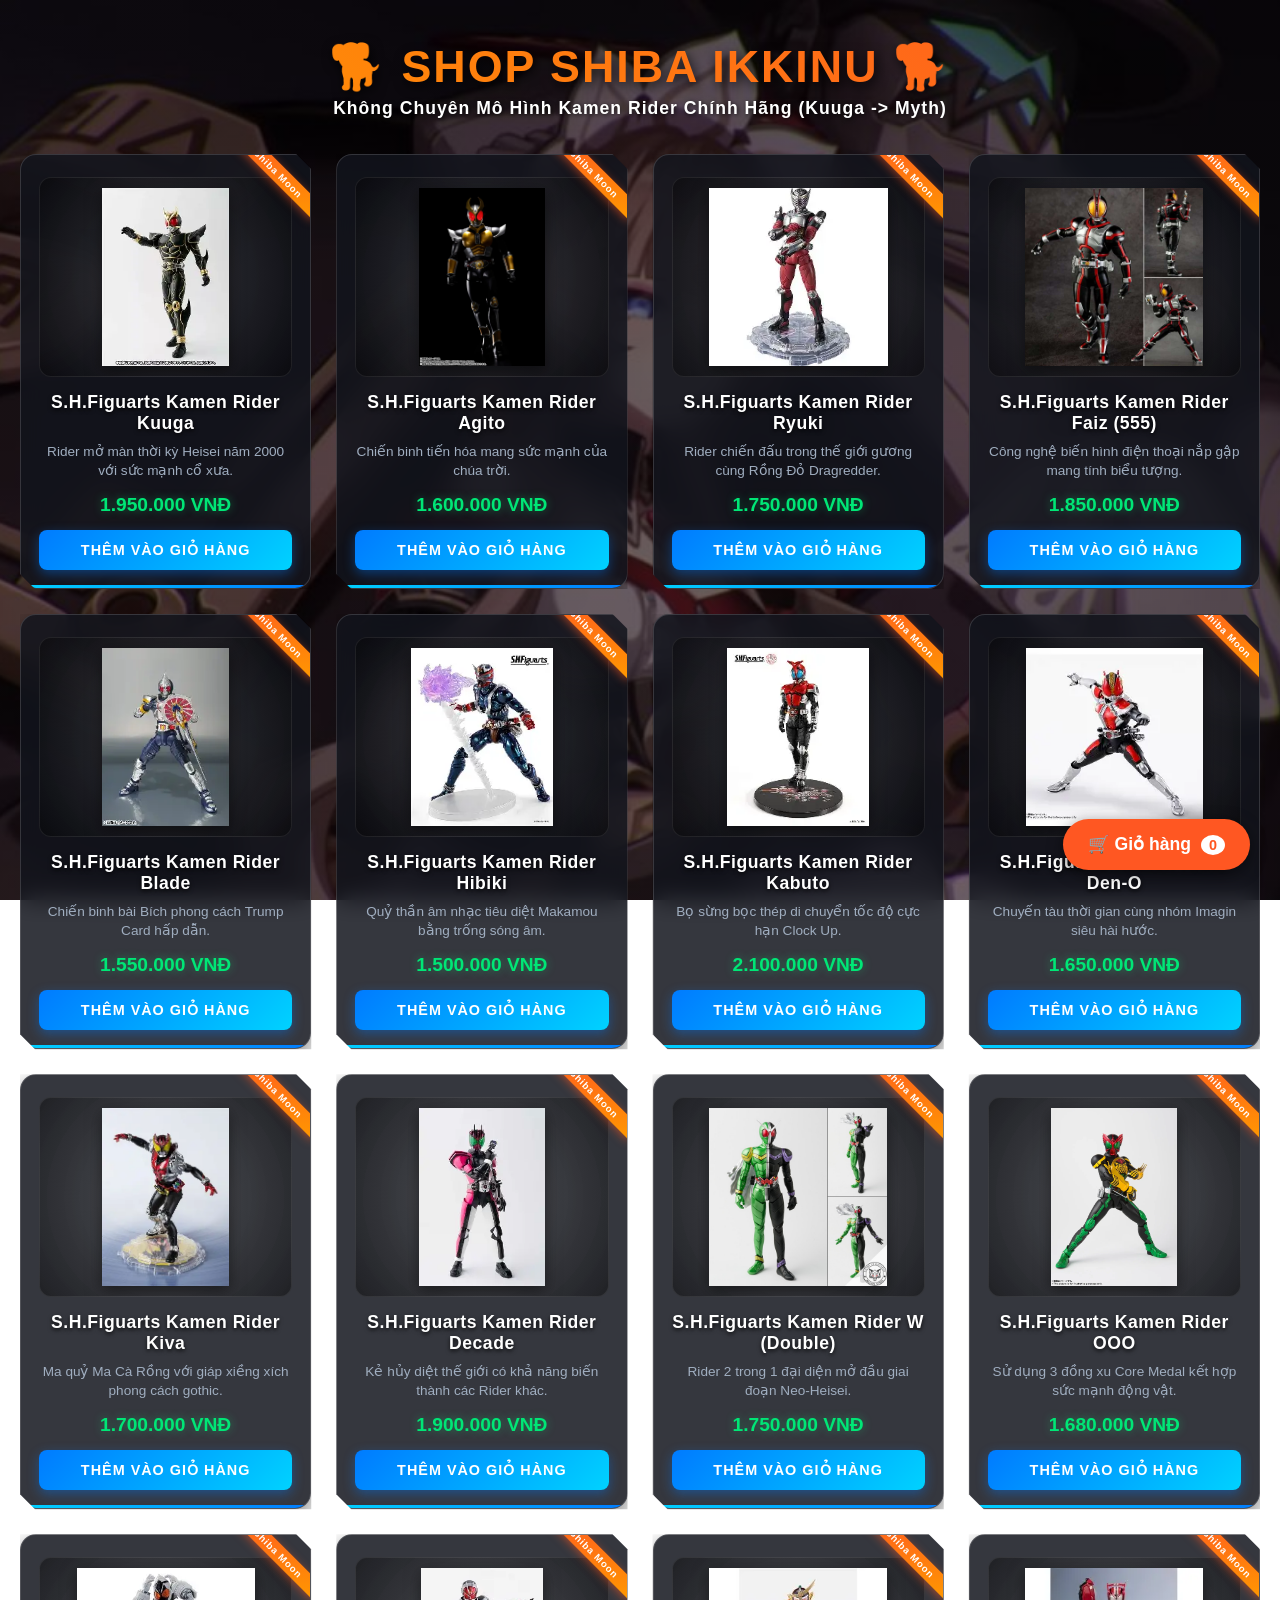
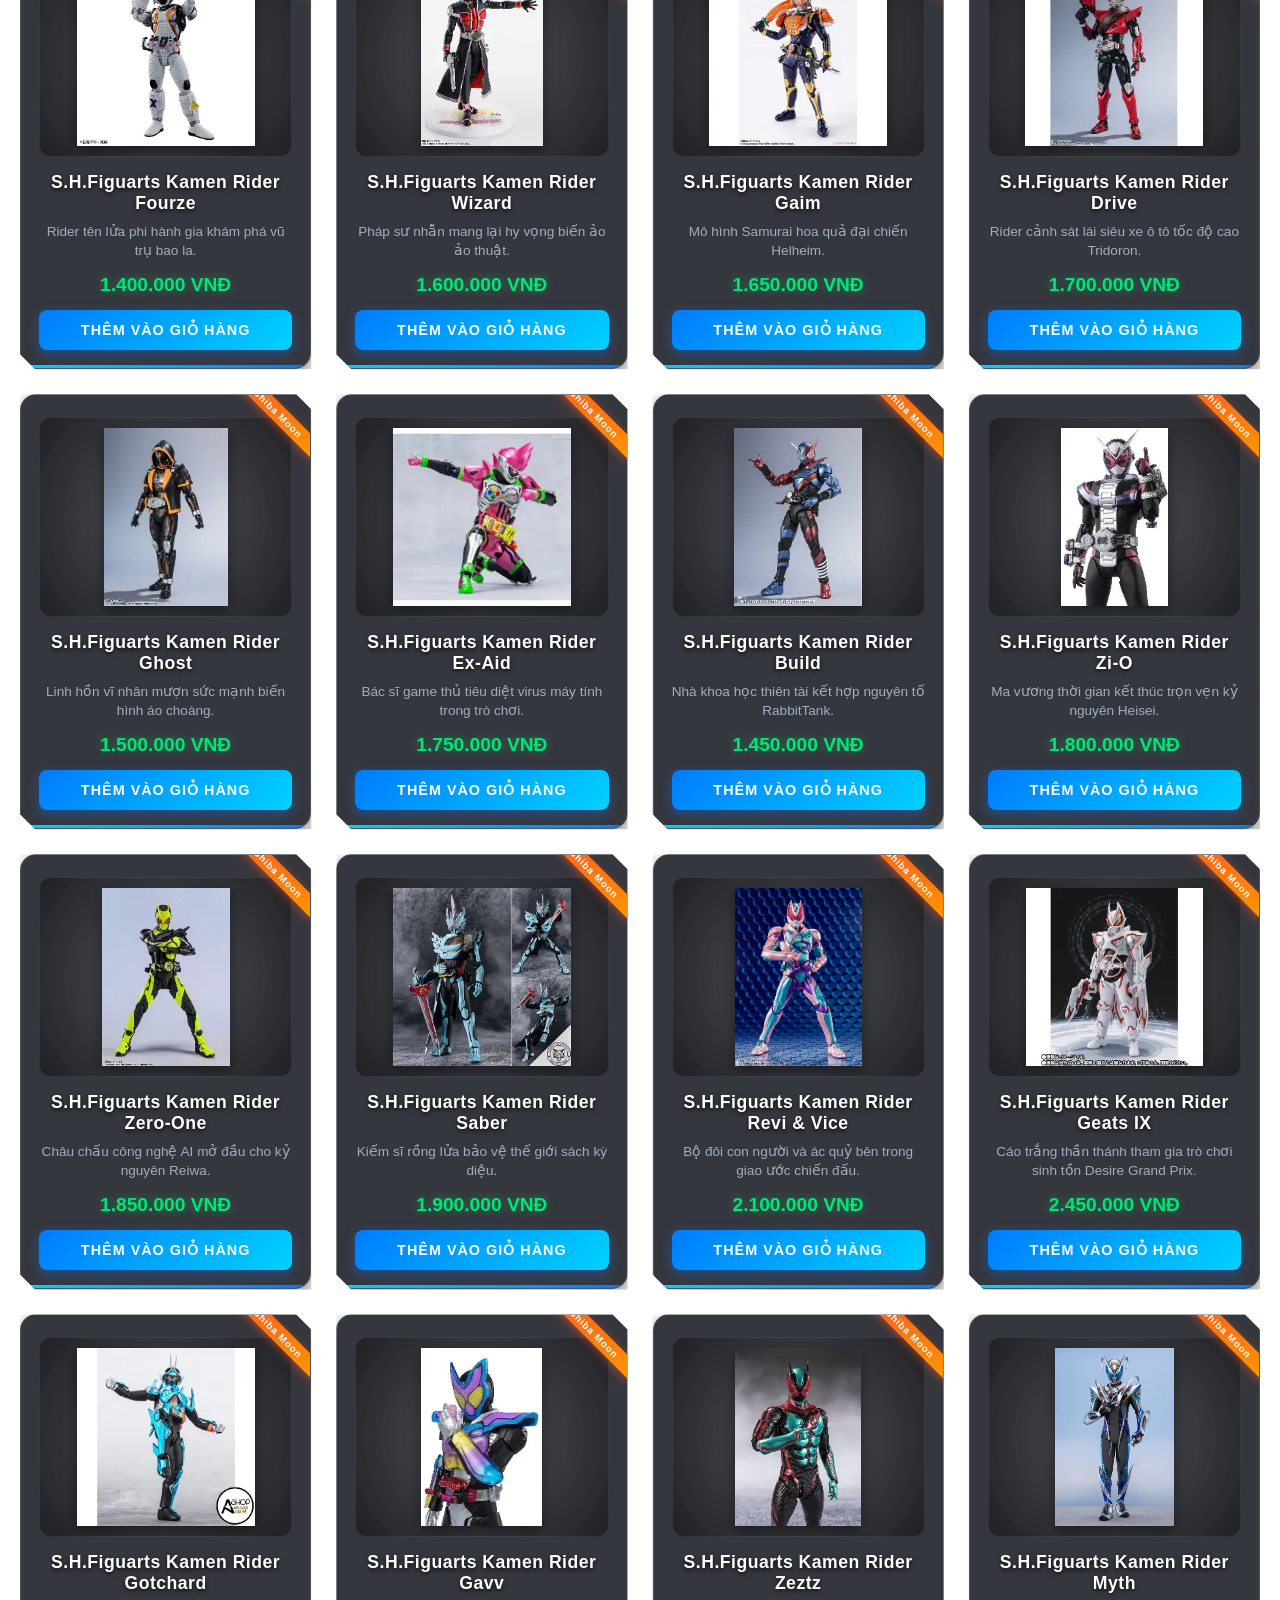
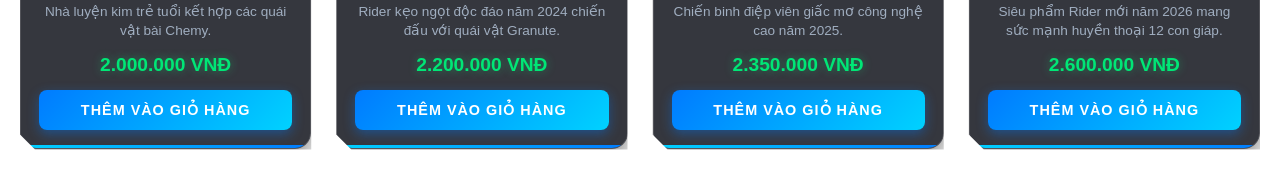
<file: index.html>
<!DOCTYPE html>
<html lang="vi">
<head>
  <meta charset="UTF-8">
  <meta name="viewport" content="width=device-width, initial-scale=1.0">
  <title>SHOP SHIBA IKKINU - Bảng Giá Mô Hình Kamen Rider (Kuuga -> Myth)</title>
  
  <style>
    /* Reset CSS */
    * {
      box-sizing: border-box;
      margin: 0;
      padding: 0;
    }

    body {
      font-family: 'Segoe UI', Tahoma, Geneva, Verdana, sans-serif;
      padding: 40px 20px;

      /* CÀI ĐẶT ẢNH NỀN SANDROIN.PNG */
      background-image: linear-gradient(rgba(0, 0, 0, 0.5), rgba(0, 0, 0, 0.5)), url('Sandroin.png');
      background-size: cover;
      background-position: center;
      background-attachment: fixed;
      background-repeat: no-repeat;
    }

    /* TRANG TRÍ TIÊU ĐỀ SHOP SHIBA IKKINU */
    .shop-header {
      text-align: center;
      margin-bottom: 35px;
    }

    .shop-title {
      font-size: 2.8rem;
      font-weight: 900;
      text-transform: uppercase;
      letter-spacing: 2px;
      background: linear-gradient(45deg, #ff9800, #ff5722);
      background-clip: text;
      -webkit-background-clip: text;
      -webkit-text-fill-color: transparent;
      filter: drop-shadow(2px 4px 6px rgba(0, 0, 0, 0.8));
      margin-bottom: 5px;
    }

    .shop-subtitle {
      font-size: 1.1rem;
      color: #ffffff;
      font-weight: 600;
      letter-spacing: 1px;
      text-shadow: 1px 1px 4px rgba(0,0,0,0.8);
    }

    /* KHUNG LƯỚI CHỨA 28 SẢN PHẨM */
    .product-container {
      display: grid;
      grid-template-columns: repeat(auto-fill, minmax(280px, 1fr));
      gap: 25px;
      max-width: 1300px;
      margin: 0 auto;
    }

    /* --- THẺ SẢN PHẨM CYBERPUNK NEON PRO --- */
    .product-card {
      width: 100%;
      background: rgba(18, 20, 29, 0.85);
      backdrop-filter: blur(12px);
      border: 1px solid rgba(255, 255, 255, 0.15);
      border-radius: 16px;
      padding: 22px 18px 18px;
      text-align: center;
      position: relative;
      overflow: hidden;
      
      display: flex;
      flex-direction: column;
      justify-content: space-between;

      /* Cắt vát góc Mecha Sci-Fi */
      clip-path: polygon(
        0 0, 
        calc(100% - 15px) 0, 100% 15px, 
        100% 100%, 
        15px 100%, 0 calc(100% - 15px)
      );

      box-shadow: 0 10px 25px rgba(0, 0, 0, 0.5);
      transition: all 0.4s cubic-bezier(0.25, 1, 0.5, 1);
    }

    /* Tag Shiba Moon góc thẻ */
    .product-card::after {
      content: 'Shiba Moon';
      position: absolute;
      top: 10px;
      right: -25px;
      background: linear-gradient(135deg, #ff5722, #ff9800);
      color: #fff;
      font-size: 0.6rem;
      font-weight: 900;
      padding: 3px 25px;
      transform: rotate(45deg);
      box-shadow: 0 2px 8px rgba(255, 87, 34, 0.5);
      letter-spacing: 1px;
    }

    /* Thanh Neon chạy viền dưới */
    .product-card::before {
      content: '';
      position: absolute;
      bottom: 0;
      left: 0;
      width: 100%;
      height: 3px;
      background: linear-gradient(90deg, #00d2ff, #007bff, #ff5722, #00d2ff);
      background-size: 300% 100%;
      transition: all 0.4s ease;
    }

    /* KHI LIA CHUỘT VÀO THẺ (HOVER) */
    .product-card:hover {
      transform: translateY(-12px) scale(1.02);
      background: rgba(25, 30, 45, 0.95);
      border-color: rgba(255, 87, 34, 0.9);
      box-shadow: 0 15px 35px rgba(0, 0, 0, 0.7),
                  0 0 25px rgba(255, 87, 34, 0.5),
                  inset 0 0 15px rgba(255, 87, 34, 0.2);
    }

    .product-card:hover::before {
      height: 5px;
      animation: neonGlow 2s linear infinite;
    }

    @keyframes neonGlow {
      0% { background-position: 0% 50%; }
      100% { background-position: 300% 50%; }
    }

    /* Khung chứa hình ảnh */
    .image-wrapper {
      width: 100%;
      height: 200px;
      margin-bottom: 15px;
      display: flex;
      align-items: center;
      justify-content: center;
      background: radial-gradient(circle, rgba(255,255,255,0.15) 0%, rgba(0,0,0,0.4) 100%);
      border-radius: 12px;
      overflow: hidden;
      position: relative;
      border: 1px solid rgba(255, 255, 255, 0.08);
    }

    .image-wrapper::before {
      content: '';
      position: absolute;
      top: -50%;
      left: -75%;
      width: 50%;
      height: 200%;
      background: linear-gradient(
        90deg, 
        rgba(255,255,255,0) 0%, 
        rgba(255,255,255,0.3) 50%, 
        rgba(255,255,255,0) 100%
      );
      transform: rotate(25deg);
      transition: all 0.6s ease;
    }

    .product-card:hover .image-wrapper::before {
      left: 125%;
    }

    .product-image {
      max-width: 90%;
      max-height: 90%;
      object-fit: contain;
      filter: drop-shadow(0 5px 8px rgba(0,0,0,0.5));
      transition: transform 0.5s cubic-bezier(0.175, 0.885, 0.32, 1.275);
    }

    .product-card:hover .product-image {
      transform: scale(1.12) translateY(-5px);
      filter: drop-shadow(0 12px 15px rgba(255, 87, 34, 0.6));
    }

    /* Chữ & Giá tiền */
    .product-title {
      font-size: 1.1rem;
      color: #ffffff;
      margin-bottom: 8px;
      font-weight: 800;
      letter-spacing: 0.5px;
      text-shadow: 0 2px 4px rgba(0,0,0,0.8);
    }

    .product-description {
      font-size: 0.85rem;
      color: #a0aec0;
      margin-bottom: 14px;
      line-height: 1.4;
      flex-grow: 1;
    }

    .product-price {
      font-size: 1.2rem;
      font-weight: 900;
      color: #00e676;
      text-shadow: 0 0 10px rgba(0, 230, 118, 0.4);
      margin-bottom: 14px;
      display: block;
    }

    /* Nút bấm mua hàng Sci-Fi */
    .add-to-cart-btn {
      background: linear-gradient(135deg, #007bff, #00d2ff);
      color: #ffffff;
      border: none;
      padding: 12px 15px;
      border-radius: 8px;
      font-weight: 800;
      font-size: 0.9rem;
      text-transform: uppercase;
      letter-spacing: 1px;
      cursor: pointer;
      box-shadow: 0 4px 12px rgba(0, 123, 255, 0.4);
      transition: all 0.3s ease;
    }

    .product-card:hover .add-to-cart-btn {
      background: linear-gradient(135deg, #ff5722, #ff9800);
      box-shadow: 0 6px 18px rgba(255, 87, 34, 0.6);
      transform: translateY(-2px);
    }

    /* GIAO DIỆN GIỎ HÀNG NỔI & MODAL */
    .floating-cart-btn {
      position: fixed;
      bottom: 30px;
      right: 30px;
      background-color: #ff5722;
      color: white;
      border: none;
      border-radius: 50px;
      padding: 15px 25px;
      font-size: 1.1rem;
      font-weight: bold;
      cursor: pointer;
      box-shadow: 0 4px 15px rgba(0,0,0,0.5);
      z-index: 99;
      display: flex;
      align-items: center;
      gap: 10px;
      transition: transform 0.2s;
    }

    .floating-cart-btn:hover {
      transform: scale(1.08);
      background-color: #e64a19;
    }

    .cart-badge {
      background-color: #ffffff;
      color: #ff5722;
      border-radius: 50%;
      padding: 2px 8px;
      font-size: 0.9rem;
    }

    .cart-modal {
      display: none;
      position: fixed;
      top: 0;
      left: 0;
      width: 100%;
      height: 100%;
      background-color: rgba(0,0,0,0.8);
      z-index: 100;
      justify-content: center;
      align-items: center;
    }

    .cart-modal-content {
      background-color: #1a1d24;
      color: #fff;
      padding: 25px;
      border-radius: 12px;
      width: 90%;
      max-width: 650px;
      max-height: 80vh;
      overflow-y: auto;
      box-shadow: 0 5px 20px rgba(0,0,0,0.8);
      position: relative;
      border: 1px solid rgba(255,255,255,0.1);
    }

    .close-btn {
      position: absolute;
      top: 15px;
      right: 20px;
      font-size: 1.8rem;
      font-weight: bold;
      cursor: pointer;
      color: #aaa;
    }

    .close-btn:hover { color: #fff; }

    .cart-table {
      width: 100%;
      border-collapse: collapse;
      margin: 20px 0;
    }

    .cart-table th, .cart-table td {
      border-bottom: 1px solid #333;
      padding: 10px;
      text-align: center;
    }

    .cart-table th {
      background-color: #252932;
      color: #fff;
    }

    .qty-btn {
      background: #3a3f4d;
      color: #fff;
      border: none;
      padding: 2px 8px;
      font-weight: bold;
      cursor: pointer;
      border-radius: 4px;
    }

    .remove-btn {
      background: #dc3545;
      color: white;
      border: none;
      padding: 5px 10px;
      border-radius: 4px;
      cursor: pointer;
    }

    .cart-summary {
      display: flex;
      justify-content: space-between;
      align-items: center;
      margin-top: 15px;
      font-size: 1.2rem;
      font-weight: bold;
    }

    .total-price {
      color: #00e676;
    }

    .clear-cart-btn {
      background: #6c757d;
      color: white;
      border: none;
      padding: 8px 15px;
      border-radius: 6px;
      cursor: pointer;
    }
  </style>
</head>
<body>

  <!-- TIÊU ĐỀ SHOP SHIBA IKKINU -->
  <div class="shop-header">
    <h1 class="shop-title">🐕 SHOP SHIBA IKKINU 🐕</h1>
    <p class="shop-subtitle">Không Chuyên Mô Hình Kamen Rider Chính Hãng (Kuuga -> Myth)</p>
  </div>

  <!-- NÚT MỞ GIỎ HÀNG NỔI -->
  <button class="floating-cart-btn" onclick="toggleCartModal()">
    🛒 Giỏ hàng <span class="cart-badge" id="cart-count">0</span>
  </button>

  <!-- POPUP GIỎ HÀNG -->
  <div class="cart-modal" id="cartModal">
    <div class="cart-modal-content">
      <span class="close-btn" onclick="toggleCartModal()">&times;</span>
      <h2>🛒 Giỏ Hàng Của Bạn</h2>
      
      <table class="cart-table">
        <thead>
          <tr>
            <th>Mô Hình</th>
            <th>Đơn Giá</th>
            <th>Số Lượng</th>
            <th>Thành Tiền</th>
            <th>Thao Tác</th>
          </tr>
        </thead>
        <tbody id="cart-items-body">
          <!-- Các món trong giỏ hàng sẽ chèn vào đây qua JS -->
        </tbody>
      </table>

      <div class="cart-summary">
        <button class="clear-cart-btn" onclick="clearCart()">Xóa tất cả</button>
        <div>Tổng Tiền: <span class="total-price" id="cart-total-price">0 VNĐ</span></div>
      </div>
    </div>
  </div>

  <!-- BỘ BẢNG GIÁ 28 KAMEN RIDER -->
  <div class="product-container">
    
    <!-- 1. Kuuga -->
    <div class="product-card">
      <div class="image-wrapper"><img src="kuuga.png" alt="Kuuga" class="product-image"></div>
      <h3 class="product-title">S.H.Figuarts Kamen Rider Kuuga</h3>
      <p class="product-description">Rider mở màn thời kỳ Heisei năm 2000 với sức mạnh cổ xưa.</p>
      <span class="product-price">1.950.000 VNĐ</span>
      <button class="add-to-cart-btn" onclick="addToCart('kuuga', 'S.H.Figuarts Kuuga', 1950000)">Thêm vào giỏ hàng</button>
    </div>

    <!-- 2. Agito -->
    <div class="product-card">
      <div class="image-wrapper"><img src="agito.png" alt="Agito" class="product-image"></div>
      <h3 class="product-title">S.H.Figuarts Kamen Rider Agito</h3>
      <p class="product-description">Chiến binh tiến hóa mang sức mạnh của chúa trời.</p>
      <span class="product-price">1.600.000 VNĐ</span>
      <button class="add-to-cart-btn" onclick="addToCart('agito', 'S.H.Figuarts Agito', 1600000)">Thêm vào giỏ hàng</button>
    </div>

    <!-- 3. Ryuki -->
    <div class="product-card">
      <div class="image-wrapper"><img src="ryuki.png" alt="Ryuki" class="product-image"></div>
      <h3 class="product-title">S.H.Figuarts Kamen Rider Ryuki</h3>
      <p class="product-description">Rider chiến đấu trong thế giới gương cùng Rồng Đỏ Dragredder.</p>
      <span class="product-price">1.750.000 VNĐ</span>
      <button class="add-to-cart-btn" onclick="addToCart('ryuki', 'S.H.Figuarts Ryuki', 1750000)">Thêm vào giỏ hàng</button>
    </div>

    <!-- 4. Faiz -->
    <div class="product-card">
      <div class="image-wrapper"><img src="faiz.png" alt="Faiz" class="product-image"></div>
      <h3 class="product-title">S.H.Figuarts Kamen Rider Faiz (555)</h3>
      <p class="product-description">Công nghệ biến hình điện thoại nắp gập mang tính biểu tượng.</p>
      <span class="product-price">1.850.000 VNĐ</span>
      <button class="add-to-cart-btn" onclick="addToCart('faiz', 'S.H.Figuarts Faiz', 1850000)">Thêm vào giỏ hàng</button>
    </div>

    <!-- 5. Blade -->
    <div class="product-card">
      <div class="image-wrapper"><img src="blade.png" alt="Blade" class="product-image"></div>
      <h3 class="product-title">S.H.Figuarts Kamen Rider Blade</h3>
      <p class="product-description">Chiến binh bài Bích phong cách Trump Card hấp dẫn.</p>
      <span class="product-price">1.550.000 VNĐ</span>
      <button class="add-to-cart-btn" onclick="addToCart('blade', 'S.H.Figuarts Blade', 1550000)">Thêm vào giỏ hàng</button>
    </div>

    <!-- 6. Hibiki -->
    <div class="product-card">
      <div class="image-wrapper"><img src="hibiki.png" alt="Hibiki" class="product-image"></div>
      <h3 class="product-title">S.H.Figuarts Kamen Rider Hibiki</h3>
      <p class="product-description">Quỷ thần âm nhạc tiêu diệt Makamou bằng trống sóng âm.</p>
      <span class="product-price">1.500.000 VNĐ</span>
      <button class="add-to-cart-btn" onclick="addToCart('hibiki', 'S.H.Figuarts Hibiki', 1500000)">Thêm vào giỏ hàng</button>
    </div>

    <!-- 7. Kabuto -->
    <div class="product-card">
      <div class="image-wrapper"><img src="kabuto.png" alt="Kabuto" class="product-image"></div>
      <h3 class="product-title">S.H.Figuarts Kamen Rider Kabuto</h3>
      <p class="product-description">Bọ sừng bọc thép di chuyển tốc độ cực hạn Clock Up.</p>
      <span class="product-price">2.100.000 VNĐ</span>
      <button class="add-to-cart-btn" onclick="addToCart('kabuto', 'S.H.Figuarts Kabuto', 2100000)">Thêm vào giỏ hàng</button>
    </div>

    <!-- 8. Den-O -->
    <div class="product-card">
      <div class="image-wrapper"><img src="deno.png" alt="Den-O" class="product-image"></div>
      <h3 class="product-title">S.H.Figuarts Kamen Rider Den-O</h3>
      <p class="product-description">Chuyến tàu thời gian cùng nhóm Imagin siêu hài hước.</p>
      <span class="product-price">1.650.000 VNĐ</span>
      <button class="add-to-cart-btn" onclick="addToCart('deno', 'S.H.Figuarts Den-O', 1650000)">Thêm vào giỏ hàng</button>
    </div>

    <!-- 9. Kiva -->
    <div class="product-card">
      <div class="image-wrapper"><img src="kiva.png" alt="Kiva" class="product-image"></div>
      <h3 class="product-title">S.H.Figuarts Kamen Rider Kiva</h3>
      <p class="product-description">Ma quỷ Ma Cà Rồng với giáp xiềng xích phong cách gothic.</p>
      <span class="product-price">1.700.000 VNĐ</span>
      <button class="add-to-cart-btn" onclick="addToCart('kiva', 'S.H.Figuarts Kiva', 1700000)">Thêm vào giỏ hàng</button>
    </div>

    <!-- 10. Decade -->
    <div class="product-card">
      <div class="image-wrapper"><img src="decade.png" alt="Decade" class="product-image"></div>
      <h3 class="product-title">S.H.Figuarts Kamen Rider Decade</h3>
      <p class="product-description">Kẻ hủy diệt thế giới có khả năng biến thành các Rider khác.</p>
      <span class="product-price">1.900.000 VNĐ</span>
      <button class="add-to-cart-btn" onclick="addToCart('decade', 'S.H.Figuarts Decade', 1900000)">Thêm vào giỏ hàng</button>
    </div>

    <!-- 11. W (Double) -->
    <div class="product-card">
      <div class="image-wrapper"><img src="w.png" alt="W" class="product-image"></div>
      <h3 class="product-title">S.H.Figuarts Kamen Rider W (Double)</h3>
      <p class="product-description">Rider 2 trong 1 đại diện mở đầu giai đoạn Neo-Heisei.</p>
      <span class="product-price">1.750.000 VNĐ</span>
      <button class="add-to-cart-btn" onclick="addToCart('w', 'S.H.Figuarts W', 1750000)">Thêm vào giỏ hàng</button>
    </div>

    <!-- 12. OOO -->
    <div class="product-card">
      <div class="image-wrapper"><img src="ozu.png" alt="OOO" class="product-image"></div>
      <h3 class="product-title">S.H.Figuarts Kamen Rider OOO</h3>
      <p class="product-description">Sử dụng 3 đồng xu Core Medal kết hợp sức mạnh động vật.</p>
      <span class="product-price">1.680.000 VNĐ</span>
      <button class="add-to-cart-btn" onclick="addToCart('ozu', 'S.H.Figuarts OOO', 1680000)">Thêm vào giỏ hàng</button>
    </div>

    <!-- 13. Fourze -->
    <div class="product-card">
      <div class="image-wrapper"><img src="fourze.png" alt="Fourze" class="product-image"></div>
      <h3 class="product-title">S.H.Figuarts Kamen Rider Fourze</h3>
      <p class="product-description">Rider tên lửa phi hành gia khám phá vũ trụ bao la.</p>
      <span class="product-price">1.400.000 VNĐ</span>
      <button class="add-to-cart-btn" onclick="addToCart('fourze', 'S.H.Figuarts Fourze', 1400000)">Thêm vào giỏ hàng</button>
    </div>

    <!-- 14. Wizard -->
    <div class="product-card">
      <div class="image-wrapper"><img src="wizard.png" alt="Wizard" class="product-image"></div>
      <h3 class="product-title">S.H.Figuarts Kamen Rider Wizard</h3>
      <p class="product-description">Pháp sư nhẫn mang lại hy vọng biến ảo ảo thuật.</p>
      <span class="product-price">1.600.000 VNĐ</span>
      <button class="add-to-cart-btn" onclick="addToCart('wizard', 'S.H.Figuarts Wizard', 1600000)">Thêm vào giỏ hàng</button>
    </div>

    <!-- 15. Gaim -->
    <div class="product-card">
      <div class="image-wrapper"><img src="gaim.png" alt="Gaim" class="product-image"></div>
      <h3 class="product-title">S.H.Figuarts Kamen Rider Gaim</h3>
      <p class="product-description">Mô hình Samurai hoa quả đại chiến Helheim.</p>
      <span class="product-price">1.650.000 VNĐ</span>
      <button class="add-to-cart-btn" onclick="addToCart('gaim', 'S.H.Figuarts Gaim', 1650000)">Thêm vào giỏ hàng</button>
    </div>

    <!-- 16. Drive -->
    <div class="product-card">
      <div class="image-wrapper"><img src="drive.png" alt="Drive" class="product-image"></div>
      <h3 class="product-title">S.H.Figuarts Kamen Rider Drive</h3>
      <p class="product-description">Rider cảnh sát lái siêu xe ô tô tốc độ cao Tridoron.</p>
      <span class="product-price">1.700.000 VNĐ</span>
      <button class="add-to-cart-btn" onclick="addToCart('drive', 'S.H.Figuarts Drive', 1700000)">Thêm vào giỏ hàng</button>
    </div>

    <!-- 17. Ghost -->
    <div class="product-card">
      <div class="image-wrapper"><img src="ghost.png" alt="Ghost" class="product-image"></div>
      <h3 class="product-title">S.H.Figuarts Kamen Rider Ghost</h3>
      <p class="product-description">Linh hồn vĩ nhân mượn sức mạnh biến hình áo choàng.</p>
      <span class="product-price">1.500.000 VNĐ</span>
      <button class="add-to-cart-btn" onclick="addToCart('ghost', 'S.H.Figuarts Ghost', 1500000)">Thêm vào giỏ hàng</button>
    </div>

    <!-- 18. Ex-Aid -->
    <div class="product-card">
      <div class="image-wrapper"><img src="exaid.png" alt="Ex-Aid" class="product-image"></div>
      <h3 class="product-title">S.H.Figuarts Kamen Rider Ex-Aid</h3>
      <p class="product-description">Bác sĩ game thủ tiêu diệt virus máy tính trong trò chơi.</p>
      <span class="product-price">1.750.000 VNĐ</span>
      <button class="add-to-cart-btn" onclick="addToCart('exaid', 'S.H.Figuarts Ex-Aid', 1750000)">Thêm vào giỏ hàng</button>
    </div>

    <!-- 19. Build -->
    <div class="product-card">
      <div class="image-wrapper"><img src="build.png" alt="Build" class="product-image"></div>
      <h3 class="product-title">S.H.Figuarts Kamen Rider Build</h3>
      <p class="product-description">Nhà khoa học thiên tài kết hợp nguyên tố RabbitTank.</p>
      <span class="product-price">1.450.000 VNĐ</span>
      <button class="add-to-cart-btn" onclick="addToCart('build', 'S.H.Figuarts Build', 1450000)">Thêm vào giỏ hàng</button>
    </div>

    <!-- 20. Zi-O -->
    <div class="product-card">
      <div class="image-wrapper"><img src="zio.png" alt="Zi-O" class="product-image"></div>
      <h3 class="product-title">S.H.Figuarts Kamen Rider Zi-O</h3>
      <p class="product-description">Ma vương thời gian kết thúc trọn vẹn kỷ nguyên Heisei.</p>
      <span class="product-price">1.800.000 VNĐ</span>
      <button class="add-to-cart-btn" onclick="addToCart('zio', 'S.H.Figuarts Zi-O', 1800000)">Thêm vào giỏ hàng</button>
    </div>

    <!-- 21. Zero-One -->
    <div class="product-card">
      <div class="image-wrapper"><img src="zeroone.png" alt="Zero-One" class="product-image"></div>
      <h3 class="product-title">S.H.Figuarts Kamen Rider Zero-One</h3>
      <p class="product-description">Châu chấu công nghệ AI mở đầu cho kỷ nguyên Reiwa.</p>
      <span class="product-price">1.850.000 VNĐ</span>
      <button class="add-to-cart-btn" onclick="addToCart('zeroone', 'S.H.Figuarts Zero-One', 1850000)">Thêm vào giỏ hàng</button>
    </div>

    <!-- 22. Saber -->
    <div class="product-card">
      <div class="image-wrapper"><img src="saber.png" alt="Saber" class="product-image"></div>
      <h3 class="product-title">S.H.Figuarts Kamen Rider Saber</h3>
      <p class="product-description">Kiếm sĩ rồng lửa bảo vệ thế giới sách kỳ diệu.</p>
      <span class="product-price">1.900.000 VNĐ</span>
      <button class="add-to-cart-btn" onclick="addToCart('saber', 'S.H.Figuarts Saber', 1900000)">Thêm vào giỏ hàng</button>
    </div>

    <!-- 23. Revice -->
    <div class="product-card">
      <div class="image-wrapper"><img src="revice.png" alt="Revice" class="product-image"></div>
      <h3 class="product-title">S.H.Figuarts Kamen Rider Revi & Vice</h3>
      <p class="product-description">Bộ đôi con người và ác quỷ bên trong giao ước chiến đấu.</p>
      <span class="product-price">2.100.000 VNĐ</span>
      <button class="add-to-cart-btn" onclick="addToCart('revice', 'S.H.Figuarts Revi & Vice', 2100000)">Thêm vào giỏ hàng</button>
    </div>

    <!-- 24. Geats -->
    <div class="product-card">
      <div class="image-wrapper"><img src="geats.png" alt="Geats IX" class="product-image"></div>
      <h3 class="product-title">S.H.Figuarts Kamen Rider Geats IX</h3>
      <p class="product-description">Cáo trắng thần thánh tham gia trò chơi sinh tồn Desire Grand Prix.</p>
      <span class="product-price">2.450.000 VNĐ</span>
      <button class="add-to-cart-btn" onclick="addToCart('geats', 'S.H.Figuarts Geats IX', 2450000)">Thêm vào giỏ hàng</button>
    </div>

    <!-- 25. Gotchard -->
    <div class="product-card">
      <div class="image-wrapper"><img src="gotchard.png" alt="Gotchard" class="product-image"></div>
      <h3 class="product-title">S.H.Figuarts Kamen Rider Gotchard</h3>
      <p class="product-description">Nhà luyện kim trẻ tuổi kết hợp các quái vật bài Chemy.</p>
      <span class="product-price">2.000.000 VNĐ</span>
      <button class="add-to-cart-btn" onclick="addToCart('gotchard', 'S.H.Figuarts Gotchard', 2000000)">Thêm vào giỏ hàng</button>
    </div>

    <!-- 26. Gavv -->
    <div class="product-card">
      <div class="image-wrapper"><img src="gavv.png" alt="Gavv" class="product-image"></div>
      <h3 class="product-title">S.H.Figuarts Kamen Rider Gavv</h3>
      <p class="product-description">Rider kẹo ngọt độc đáo năm 2024 chiến đấu với quái vật Granute.</p>
      <span class="product-price">2.200.000 VNĐ</span>
      <button class="add-to-cart-btn" onclick="addToCart('gavv', 'S.H.Figuarts Gavv', 2200000)">Thêm vào giỏ hàng</button>
    </div>

    <!-- 27. Zeztz -->
    <div class="product-card">
      <div class="image-wrapper"><img src="zeztz.png" alt="Zeztz" class="product-image"></div>
      <h3 class="product-title">S.H.Figuarts Kamen Rider Zeztz</h3>
      <p class="product-description">Chiến binh điệp viên giấc mơ công nghệ cao năm 2025.</p>
      <span class="product-price">2.350.000 VNĐ</span>
      <button class="add-to-cart-btn" onclick="addToCart('zeztz', 'S.H.Figuarts Zeztz', 2350000)">Thêm vào giỏ hàng</button>
    </div>

    <!-- 28. Myth -->
    <div class="product-card">
      <div class="image-wrapper"><img src="myth.png" alt="Myth" class="product-image"></div>
      <h3 class="product-title">S.H.Figuarts Kamen Rider Myth</h3>
      <p class="product-description">Siêu phẩm Rider mới năm 2026 mang sức mạnh huyền thoại 12 con giáp.</p>
      <span class="product-price">2.600.000 VNĐ</span>
      <button class="add-to-cart-btn" onclick="addToCart('myth', 'S.H.Figuarts Myth', 2600000)">Thêm vào giỏ hàng</button>
    </div>

  </div>

  <!-- CÁC HÀM XỬ LÝ JAVASCRIPT GIỎ HÀNG -->
  <script>
    // Lấy giỏ hàng từ localStorage
    let cart = JSON.parse(localStorage.getItem('shiba_cart')) || [];

    // Hàm thêm vào giỏ
    function addToCart(id, name, price) {
      let item = cart.find(p => p.id === id);
      if (item) {
        item.quantity += 1;
      } else {
        cart.push({ id, name, price, quantity: 1 });
      }
      saveAndRenderCart();
      alert(`Đã thêm "${name}" vào giỏ hàng!`);
    }

    // Hàm thay đổi số lượng
    function changeQuantity(id, amount) {
      let item = cart.find(p => p.id === id);
      if (item) {
        item.quantity += amount;
        if (item.quantity <= 0) {
          cart = cart.filter(p => p.id !== id);
        }
      }
      saveAndRenderCart();
    }

    // Hàm xóa 1 món
    function removeItem(id) {
      cart = cart.filter(p => p.id !== id);
      saveAndRenderCart();
    }

    // Hàm xóa tất cả
    function clearCart() {
      if (confirm("Bạn có chắc chắn muốn xóa toàn bộ giỏ hàng?")) {
        cart = [];
        saveAndRenderCart();
      }
    }

    // Lưu vào LocalStorage & Render lại giao diện
    function saveAndRenderCart() {
      localStorage.setItem('shiba_cart', JSON.stringify(cart));
      renderCart();
    }

    // Cập nhật giao diện giỏ hàng & Tính tổng tiền
    function renderCart() {
      const cartBody = document.getElementById('cart-items-body');
      const cartTotalPrice = document.getElementById('cart-total-price');
      const cartCount = document.getElementById('cart-count');
      
      cartBody.innerHTML = '';
      let total = 0;
      let totalItemsCount = 0;

      if (cart.length === 0) {
        cartBody.innerHTML = '<tr><td colspan="5">Giỏ hàng của bạn đang trống!</td></tr>';
      } else {
        cart.forEach(item => {
          let subtotal = item.price * item.quantity;
          total += subtotal;
          totalItemsCount += item.quantity;

          cartBody.innerHTML += `
            <tr>
              <td><strong>${item.name}</strong></td>
              <td>${item.price.toLocaleString('vi-VN')} VNĐ</td>
              <td>
                <button class="qty-btn" onclick="changeQuantity('${item.id}', -1)">-</button>
                <span style="margin: 0 5px;">${item.quantity}</span>
                <button class="qty-btn" onclick="changeQuantity('${item.id}', 1)">+</button>
              </td>
              <td><strong>${subtotal.toLocaleString('vi-VN')} VNĐ</strong></td>
              <td><button class="remove-btn" onclick="removeItem('${item.id}')">Xóa</button></td>
            </tr>
          `;
        });
      }

      cartTotalPrice.innerText = total.toLocaleString('vi-VN') + ' VNĐ';
      cartCount.innerText = totalItemsCount;
    }

    // Bật/Tắt Popup Giỏ Hàng
    function toggleCartModal() {
      const modal = document.getElementById('cartModal');
      modal.style.display = (modal.style.display === 'flex') ? 'none' : 'flex';
    }

    // Khởi chạy cập nhật giỏ khi tải trang
    renderCart();
  </script>

</body>
</html>
</file>
